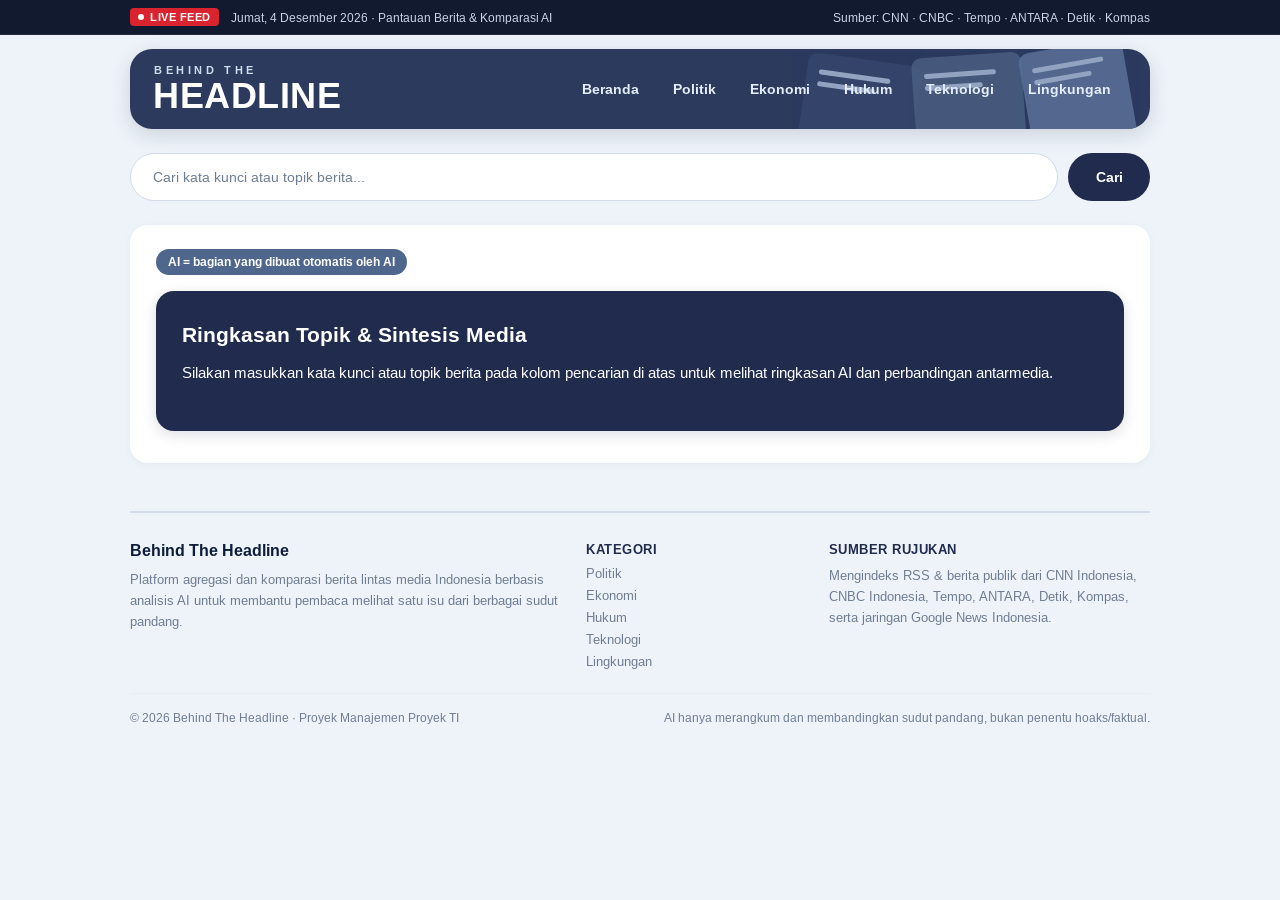
<file: prototype/hasil.html>
<!DOCTYPE html>
<html lang="id">
<head>
<meta charset="utf-8">
<meta name="viewport" content="width=device-width, initial-scale=1">
<title>Hasil Pencarian — Behind The Headline</title>
<link rel="preconnect" href="https://fonts.googleapis.com">
<link href="https://fonts.googleapis.com/css2?family=Arimo:wght@400;700&display=swap" rel="stylesheet">
<link rel="stylesheet" href="style.css">
</head>
<body>
<div class="topbar">
  <div class="wrap narrow topbar-inner">
    <div class="topbar-left">
      <span class="live-pill"><span class="live-dot"></span> LIVE FEED</span>
      <span id="liveDateBadge">Portal Komparasi Berita Nasional</span>
    </div>
    <div class="topbar-right">
      <span>Sumber: CNN · CNBC · Tempo · ANTARA · Detik · Kompas</span>
    </div>
  </div>
</div>
<div class="wrap narrow">
  <nav class="nav" aria-label="Utama">
    <div class="nav-sheets" aria-hidden="true">
      <div class="sheet s1"><i></i><i></i></div>
      <div class="sheet s2"><i></i><i></i></div>
      <div class="sheet s3"><i></i><i></i></div>
    </div>
    <div class="nav-head">
      <a class="logo" href="index.html">
        <span class="logo-kicker">BEHIND THE</span>
        <span class="logo-main">HEADLINE</span>
      </a>
      <button class="nav-toggle" id="navToggle" type="button" aria-label="Buka menu kategori" aria-expanded="false" aria-controls="navList">
        <span></span><span></span><span></span>
      </button>
    </div>
    <ul id="navList">
      <li><a href="index.html">Beranda</a></li>
      <li><a href="hasil.html?q=Politik">Politik</a></li>
      <li><a href="hasil.html?q=Ekonomi">Ekonomi</a></li>
      <li><a href="hasil.html?q=Hukum">Hukum</a></li>
      <li><a href="hasil.html?q=Teknologi">Teknologi</a></li>
      <li><a href="hasil.html?q=Lingkungan">Lingkungan</a></li>
    </ul>
  </nav>

  <form class="search" id="searchForm" action="hasil.html" role="search" novalidate>
    <input id="q" name="q" type="search" placeholder="Cari kata kunci atau topik berita..." aria-label="Cari berita">
    <button type="submit">Cari</button>
  </form>
  <p class="search-error" id="searchError" role="alert" hidden></p>

  <section class="panel light" data-ai id="comparePanel">
    <span class="badge">AI = bagian yang dibuat otomatis oleh AI</span>
    <section class="panel dark" data-ai id="aiPanel">
      <h2>Ringkasan Topik &amp; Sintesis Media</h2>
      <div id="aiSummary" style="margin-top:13px">
        <span class="skeleton on-dark sk-line sk-w-100"></span>
        <span class="skeleton on-dark sk-line sk-w-90"></span>
        <span class="skeleton on-dark sk-line sk-w-65"></span>
      </div>
    </section>

    <div id="compareSection">
      <div class="ai-spacer"></div>
      <h2>Perbandingan antar media</h2>
      <div class="scroll">
        <table id="compareTable">
          <thead id="compareHead">
            <tr><th>Aspek</th><th>CNN</th><th>CNBC</th><th>Tempo</th></tr>
          </thead>
          <tbody id="compareBody">
            <tr>
              <td>Data angka</td>
              <td><span class="skeleton sk-line sk-w-80"></span></td>
              <td><span class="skeleton sk-line sk-w-80"></span></td>
              <td><span class="skeleton sk-line sk-w-80"></span></td>
            </tr>
            <tr>
              <td>Narasumber</td>
              <td><span class="skeleton sk-line sk-w-90"></span></td>
              <td><span class="skeleton sk-line sk-w-65"></span></td>
              <td><span class="skeleton sk-line sk-w-80"></span></td>
            </tr>
            <tr>
              <td>Fokus berita</td>
              <td><span class="skeleton sk-line sk-w-100"></span></td>
              <td><span class="skeleton sk-line sk-w-90"></span></td>
              <td><span class="skeleton sk-line sk-w-100"></span></td>
            </tr>
          </tbody>
        </table>
      </div>

      <div class="insight-grid" id="insightGrid" hidden>
        <div class="insight-box consensus">
          <h3>Titik Temu Media (Konsensus)</h3>
          <ul id="consensusList"></ul>
        </div>
        <div class="insight-box divergence">
          <h3>Perbedaan Sudut Pandang</h3>
          <ul id="divergenceList"></ul>
        </div>
      </div>
    </div>
  </section>

  <section class="berita" id="beritaSection">
    <div class="berita-head">
      <h2>Berita asli yang dirujuk</h2>
      <span class="berita-count" id="beritaCount"></span>
    </div>
    <div id="beritaList">
      <article class="item">
        <span class="skeleton sk-line sm sk-w-45"></span>
        <span class="skeleton sk-line lg sk-w-90" style="margin-top:10px"></span>
        <span class="skeleton sk-line sm sk-w-45" style="margin-top:10px"></span>
      </article>
      <article class="item">
        <span class="skeleton sk-line sm sk-w-45"></span>
        <span class="skeleton sk-line lg sk-w-80" style="margin-top:10px"></span>
        <span class="skeleton sk-line sm sk-w-45" style="margin-top:10px"></span>
      </article>
      <article class="item">
        <span class="skeleton sk-line sm sk-w-45"></span>
        <span class="skeleton sk-line lg sk-w-100" style="margin-top:10px"></span>
        <span class="skeleton sk-line sm sk-w-45" style="margin-top:10px"></span>
      </article>
    </div>
  </section>
  <p class="note" id="aiNote" data-ai>AI hanya membandingkan dan merangkum, bukan menyatakan hoaks atau faktual.</p>

  <footer class="site-footer">
    <div class="footer-grid">
      <div class="footer-brand">
        <strong>Behind The Headline</strong>
        <p>Platform agregasi dan komparasi berita lintas media Indonesia berbasis analisis AI untuk membantu pembaca melihat satu isu dari berbagai sudut pandang.</p>
      </div>
      <div class="footer-links">
        <h4>Kategori</h4>
        <ul>
          <li><a href="hasil.html?q=Politik">Politik</a></li>
          <li><a href="hasil.html?q=Ekonomi">Ekonomi</a></li>
          <li><a href="hasil.html?q=Hukum">Hukum</a></li>
          <li><a href="hasil.html?q=Teknologi">Teknologi</a></li>
          <li><a href="hasil.html?q=Lingkungan">Lingkungan</a></li>
        </ul>
      </div>
      <div class="footer-meta">
        <h4>Sumber Rujukan</h4>
        <p>Mengindeks RSS &amp; berita publik dari CNN Indonesia, CNBC Indonesia, Tempo, ANTARA, Detik, Kompas, serta jaringan Google News Indonesia.</p>
      </div>
    </div>
    <div class="footer-bottom">
      <span>&copy; 2026 Behind The Headline &middot; Proyek Manajemen Proyek TI</span>
      <span>AI hanya merangkum dan membandingkan sudut pandang, bukan penentu hoaks/faktual.</span>
    </div>
  </footer>
</div>
<script src="script.js"></script>
</body>
</html>
</file>
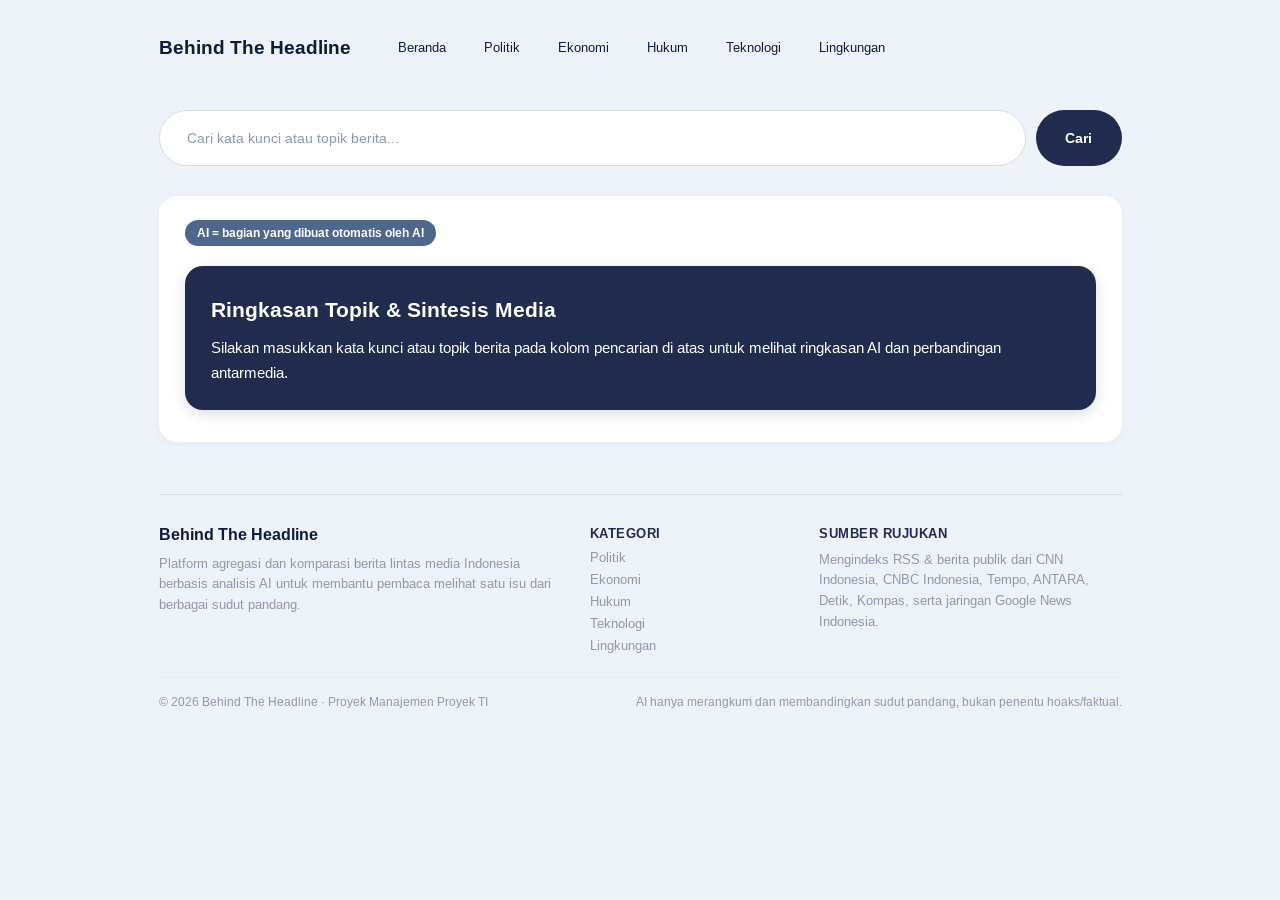
<file: prototype_backup/hasil.html>
<!DOCTYPE html>
<html lang="id">
<head>
<meta charset="utf-8">
<meta name="viewport" content="width=device-width, initial-scale=1">
<title>Hasil Pencarian — Behind The Headline</title>
<link rel="preconnect" href="https://fonts.googleapis.com">
<link href="https://fonts.googleapis.com/css2?family=Arimo:wght@400;700&display=swap" rel="stylesheet">
<link rel="stylesheet" href="style.css">
</head>
<body>
<div class="wrap narrow">
  <nav class="nav" aria-label="Utama">
    <div class="nav-head">
      <a class="logo" href="index.html">Behind The Headline</a>
      <button class="nav-toggle" id="navToggle" type="button" aria-label="Buka menu kategori" aria-expanded="false" aria-controls="navList">
        <span></span><span></span><span></span>
      </button>
    </div>
    <ul id="navList">
      <li><a href="index.html">Beranda</a></li>
      <li><a href="hasil.html?q=Politik">Politik</a></li>
      <li><a href="hasil.html?q=Ekonomi">Ekonomi</a></li>
      <li><a href="hasil.html?q=Hukum">Hukum</a></li>
      <li><a href="hasil.html?q=Teknologi">Teknologi</a></li>
      <li><a href="hasil.html?q=Lingkungan">Lingkungan</a></li>
    </ul>
  </nav>

  <form class="search" id="searchForm" action="hasil.html" role="search" novalidate>
    <input id="q" name="q" type="search" placeholder="Cari kata kunci atau topik berita..." aria-label="Cari berita">
    <button type="submit">Cari</button>
  </form>
  <p class="search-error" id="searchError" role="alert" hidden></p>

  <section class="panel light" data-ai id="comparePanel">
    <span class="badge">AI = bagian yang dibuat otomatis oleh AI</span>
    <section class="panel dark" data-ai id="aiPanel">
      <h2>Ringkasan Topik &amp; Sintesis Media</h2>
      <div id="aiSummary" style="margin-top:13px">
        <span class="skeleton on-dark sk-line sk-w-100"></span>
        <span class="skeleton on-dark sk-line sk-w-90"></span>
        <span class="skeleton on-dark sk-line sk-w-65"></span>
      </div>
    </section>

    <div id="compareSection">
      <div class="ai-spacer"></div>
      <h2>Perbandingan antar media</h2>
      <div class="scroll">
        <table id="compareTable">
          <thead id="compareHead">
            <tr><th>Aspek</th><th>CNN</th><th>CNBC</th><th>Tempo</th></tr>
          </thead>
          <tbody id="compareBody">
            <tr>
              <td>Data angka</td>
              <td><span class="skeleton sk-line sk-w-80"></span></td>
              <td><span class="skeleton sk-line sk-w-80"></span></td>
              <td><span class="skeleton sk-line sk-w-80"></span></td>
            </tr>
            <tr>
              <td>Narasumber</td>
              <td><span class="skeleton sk-line sk-w-90"></span></td>
              <td><span class="skeleton sk-line sk-w-65"></span></td>
              <td><span class="skeleton sk-line sk-w-80"></span></td>
            </tr>
            <tr>
              <td>Fokus berita</td>
              <td><span class="skeleton sk-line sk-w-100"></span></td>
              <td><span class="skeleton sk-line sk-w-90"></span></td>
              <td><span class="skeleton sk-line sk-w-100"></span></td>
            </tr>
          </tbody>
        </table>
      </div>

      <div class="insight-grid" id="insightGrid" hidden>
        <div class="insight-box consensus">
          <h3>Titik Temu Media (Konsensus)</h3>
          <ul id="consensusList"></ul>
        </div>
        <div class="insight-box divergence">
          <h3>Perbedaan Sudut Pandang</h3>
          <ul id="divergenceList"></ul>
        </div>
      </div>
    </div>
  </section>

  <section class="berita" id="beritaSection">
    <div class="berita-head">
      <h2>Berita asli yang dirujuk</h2>
      <span class="berita-count" id="beritaCount"></span>
    </div>
    <div id="beritaList">
      <article class="item">
        <span class="skeleton sk-line sm sk-w-45"></span>
        <span class="skeleton sk-line lg sk-w-90" style="margin-top:10px"></span>
        <span class="skeleton sk-line sm sk-w-45" style="margin-top:10px"></span>
      </article>
      <article class="item">
        <span class="skeleton sk-line sm sk-w-45"></span>
        <span class="skeleton sk-line lg sk-w-80" style="margin-top:10px"></span>
        <span class="skeleton sk-line sm sk-w-45" style="margin-top:10px"></span>
      </article>
      <article class="item">
        <span class="skeleton sk-line sm sk-w-45"></span>
        <span class="skeleton sk-line lg sk-w-100" style="margin-top:10px"></span>
        <span class="skeleton sk-line sm sk-w-45" style="margin-top:10px"></span>
      </article>
    </div>
  </section>
  <p class="note" id="aiNote" data-ai>AI hanya membandingkan dan merangkum, bukan menyatakan hoaks atau faktual.</p>

  <footer class="site-footer">
    <div class="footer-grid">
      <div class="footer-brand">
        <strong>Behind The Headline</strong>
        <p>Platform agregasi dan komparasi berita lintas media Indonesia berbasis analisis AI untuk membantu pembaca melihat satu isu dari berbagai sudut pandang.</p>
      </div>
      <div class="footer-links">
        <h4>Kategori</h4>
        <ul>
          <li><a href="hasil.html?q=Politik">Politik</a></li>
          <li><a href="hasil.html?q=Ekonomi">Ekonomi</a></li>
          <li><a href="hasil.html?q=Hukum">Hukum</a></li>
          <li><a href="hasil.html?q=Teknologi">Teknologi</a></li>
          <li><a href="hasil.html?q=Lingkungan">Lingkungan</a></li>
        </ul>
      </div>
      <div class="footer-meta">
        <h4>Sumber Rujukan</h4>
        <p>Mengindeks RSS &amp; berita publik dari CNN Indonesia, CNBC Indonesia, Tempo, ANTARA, Detik, Kompas, serta jaringan Google News Indonesia.</p>
      </div>
    </div>
    <div class="footer-bottom">
      <span>&copy; 2026 Behind The Headline &middot; Proyek Manajemen Proyek TI</span>
      <span>AI hanya merangkum dan membandingkan sudut pandang, bukan penentu hoaks/faktual.</span>
    </div>
  </footer>
</div>
<script src="script.js"></script>
</body>
</html>
</file>
<file: prototype/style.css>
/* Behind The Headline — Portal Berita & Komparasi Media AI */
:root{
  --bg:#eef3f9; --navy:#202b4d; --hero:#2b3a5d; --ink:#1e2d47; --muted:#6e7d92;
  --line:#d3dce9; --row:#e8edf4; --chip:#eaf0f7; --panel:#e4eaf4; --ai:#50678d;
  --danger:#c0392b; --live:#d9232e; --up:#137333; --up-bg:#e6f4ea;
  --warn:#b06000; --warn-bg:#fef7e0;
}
*{box-sizing:border-box;margin:0}
html,body{overflow-x:hidden}
body{font-family:"Arimo",Arial,Helvetica,sans-serif;background:var(--bg);color:var(--ink);padding:0 0 56px;-webkit-font-smoothing:antialiased}
a{color:inherit;text-decoration:none}
[hidden]{display:none !important}
.wrap{max-width:1240px;margin:0 auto;width:100%;padding:0 20px}
.wrap.narrow{max-width:1060px}
:focus-visible{outline:3px solid var(--ai);outline-offset:2px}

/* Topbar Berita Live */
.topbar{
  background:#121a30;
  color:#cbd5e8;
  font-size:12px;
  border-bottom:1px solid rgba(255,255,255,0.08);
}
.topbar-inner{
  display:flex;
  align-items:center;
  justify-content:space-between;
  min-height:34px;
  gap:12px;
  flex-wrap:wrap;
}
.topbar-left,.topbar-right{display:flex;align-items:center;gap:12px}
.live-pill{
  display:inline-flex;
  align-items:center;
  gap:6px;
  background:var(--live);
  color:#fff;
  font-weight:700;
  font-size:10.5px;
  padding:2px 8px;
  border-radius:4px;
  letter-spacing:0.5px;
}
.live-dot{
  width:6px;
  height:6px;
  border-radius:50%;
  background:#fff;
  animation:pulse 1.2s infinite;
}

/* Navigasi Berlatar Hero Biru Kompak + Ilustrasi Tumpukan Kertas */
.nav{
  display:flex;
  align-items:center;
  justify-content:space-between;
  margin-top:14px;
  padding:14px 24px;
  gap:20px;
  flex-wrap:wrap;
  position:relative;
  overflow:hidden;
  border-radius:22px;
  background:var(--hero);
  color:#fff;
  box-shadow:0 6px 20px rgba(32,43,77,0.16);
}
.nav-sheets{
  position:absolute;
  inset:0;
  pointer-events:none;
  z-index:0;
  overflow:hidden;
}
.nav-sheets .sheet{
  position:absolute;
  border-radius:10px;
  opacity:0.85;
}
.nav-sheets .sheet i{
  position:absolute;
  left:12px;
  height:5px;
  border-radius:3px;
  background:#a5b7d4;
}
.nav-sheets .sheet i:nth-child(1){top:16px;width:72px}
.nav-sheets .sheet i:nth-child(2){top:28px;width:58px}
.nav-sheets .s1{right:235px;top:10px;width:115px;height:130px;background:#35466b;transform:rotate(8deg)}
.nav-sheets .s2{right:125px;top:6px;width:110px;height:126px;background:#4b5e82;transform:rotate(-4deg)}
.nav-sheets .s3{right:18px;top:-4px;width:105px;height:122px;background:#5b7098;transform:rotate(-10deg)}

.nav-head,.nav ul,.nav .search{position:relative;z-index:1}
.nav-head{display:flex;align-items:center;justify-content:space-between}
.nav .logo{
  color:#fff;
  display:inline-flex;
  flex-direction:column;
  justify-content:center;
  line-height:1;
  white-space:nowrap;
  padding:2px 0;
}
.logo-kicker{
  font-size:10.5px;
  font-weight:700;
  letter-spacing:3.6px;
  color:#d0ddf0;
  text-transform:uppercase;
}
.logo-main{
  font-size:clamp(26px,3.1vw,36px);
  font-weight:700;
  letter-spacing:0.5px;
  line-height:0.96;
  color:#fff;
  margin-top:3px;
  margin-left:-1px;
}
.nav ul{display:flex;gap:4px;list-style:none;padding:0;flex-wrap:wrap}
.nav li a{
  display:block;
  padding:9px 15px;
  border-radius:20px;
  font-size:13.5px;
  font-weight:700;
  color:#e5edf9;
  transition:background 0.2s, color 0.2s;
}
.nav li a:hover{background:rgba(255,255,255,0.14);color:#fff}
.nav li a.on{
  background:#fff;
  color:var(--navy);
  box-shadow:0 2px 8px rgba(11,29,58,0.18);
}

.nav-toggle{
  display:none;
  width:42px;
  height:42px;
  border:1px solid rgba(255,255,255,0.28);
  border-radius:12px;
  background:rgba(255,255,255,0.12);
  cursor:pointer;
  padding:9px;
  flex-direction:column;
  justify-content:center;
  align-items:center;
  gap:5px;
  transition:background 0.2s, border-color 0.2s;
}
.nav-toggle:hover{background:rgba(255,255,255,0.22);border-color:#fff}
.nav-toggle span{
  display:block;
  width:20px;
  height:2px;
  border-radius:2px;
  background:#fff;
  transition:transform 0.25s ease, opacity 0.2s ease;
}
.nav.is-open .nav-toggle span:nth-child(1){transform:translateY(7px) rotate(45deg)}
.nav.is-open .nav-toggle span:nth-child(2){opacity:0}
.nav.is-open .nav-toggle span:nth-child(3){transform:translateY(-7px) rotate(-45deg)}

/* Pencarian */
.search{display:flex;gap:10px;margin-top:24px}
.search.search-compact{margin-top:0;flex:1;max-width:320px;min-width:220px}
.search input{flex:1;min-width:0;height:48px;border:1px solid var(--line);border-radius:40px;background:#fff;padding:0 22px;font:13.5px "Arimo",Arial,sans-serif;color:var(--ink);transition:border-color 0.2s, box-shadow 0.2s}
.search.search-compact input{height:38px;padding:0 16px;font-size:13px;border-color:rgba(255,255,255,0.85)}
.search input:focus{border-color:var(--navy);outline:none;box-shadow:0 0 0 3px rgba(32,43,77,0.12)}
.search input::placeholder{color:var(--muted)}
.search input.is-invalid{border-color:var(--danger);box-shadow:0 0 0 3px rgba(192,57,43,0.14);animation:shake 0.3s ease}
.search button,.btn{height:48px;min-width:82px;border:0;border-radius:40px;background:var(--navy);color:#fff;font:700 13.5px "Arimo",Arial,sans-serif;cursor:pointer;display:inline-grid;place-items:center;padding:0 20px;transition:background 0.2s, transform 0.1s}
.search.search-compact button{height:38px;min-width:68px;padding:0 16px;font-size:13px;background:#121a30;border:1px solid rgba(255,255,255,0.22)}
.search button:hover,.btn:hover{background:#161e38}
.search.search-compact button:hover{background:#0b1122}
.search button:active,.btn:active{transform:scale(0.98)}
.search-error{margin-top:8px;padding-left:12px;font-size:12.5px;color:var(--danger);font-weight:700}
@keyframes shake{
  0%,100%{transform:translateX(0)}
  25%{transform:translateX(-5px)}
  75%{transform:translateX(5px)}
}

/* Sub-Navigasi & Strip Topik Populer ala CNBC */
.trending-bar{
  display:flex;
  align-items:center;
  gap:8px;
  margin-top:12px;
  padding:10px 14px;
  background:#fff;
  border:1px solid var(--line);
  border-radius:14px;
  flex-wrap:wrap;
  box-shadow:0 2px 6px rgba(11,29,58,0.03);
}
.subnav-badge{
  display:inline-block;
  padding:5px 11px;
  border-radius:8px;
  font-size:11.5px;
  font-weight:700;
  color:#fff;
}
.subnav-badge.dark{background:#3b2a1a}
.subnav-badge.accent{background:#0b3b75}
.trending-label{
  font-size:12px;
  font-weight:700;
  color:var(--muted);
  margin-left:4px;
}
.trending-chips{
  display:flex;
  gap:6px;
  flex-wrap:wrap;
}
.trend-chip{
  display:inline-block;
  padding:5px 12px;
  border-radius:20px;
  background:var(--bg);
  border:1px solid var(--line);
  font-size:12px;
  font-weight:700;
  color:var(--ink);
  transition:background 0.2s, border-color 0.2s, color 0.2s;
}
.trend-chip:hover{
  background:var(--navy);
  border-color:var(--navy);
  color:#fff;
}

/* Strip Data Pantauan Isu & Radar Media (Adaptasi Market Data CNBC) */
.pulse-section{
  margin-top:16px;
  background:#fff;
  border:1px solid var(--line);
  border-radius:16px;
  padding:16px 18px;
  box-shadow:0 2px 8px rgba(11,29,58,0.03);
}
.pulse-header{
  display:flex;
  align-items:center;
  justify-content:space-between;
  gap:12px;
  flex-wrap:wrap;
  padding-bottom:10px;
  border-bottom:1px solid var(--row);
}
.pulse-title{
  display:flex;
  align-items:center;
  gap:8px;
}
.pulse-title h2{
  font-size:14px;
  letter-spacing:0.6px;
  color:#0b1d3a;
}
.pulse-arrow{
  display:inline-grid;
  place-items:center;
  width:20px;
  height:20px;
  border-radius:50%;
  background:#0b57d0;
  color:#fff;
  font-size:11px;
  font-weight:700;
}
.pulse-tabs{
  display:flex;
  gap:10px;
  font-size:11.5px;
  font-weight:700;
  color:var(--muted);
  flex-wrap:wrap;
}
.pulse-tab{
  border:0;
  background:transparent;
  font:700 11.5px "Arimo",Arial,sans-serif;
  color:var(--muted);
  cursor:pointer;
  padding:2px 4px 6px;
  border-bottom:2px solid transparent;
  transition:color 0.2s, border-color 0.2s;
}
.pulse-tab:hover{color:var(--navy)}
.pulse-tab.on,.pulse-tabs span.on{
  color:#0b57d0;
  border-bottom:2px solid #0b57d0;
}
.pulse-grid{
  display:grid;
  grid-template-columns:repeat(6,1fr);
  gap:12px;
  margin-top:12px;
}
.pulse-card{
  display:flex;
  flex-direction:column;
  gap:4px;
  padding:8px 12px;
  border-right:1px solid var(--row);
  border-radius:8px;
  transition:background 0.2s;
}
.pulse-card:last-child{border-right:0}
.pulse-card:hover{background:var(--bg)}
.pulse-name{font-size:11.5px;color:var(--muted);font-weight:700;white-space:nowrap;overflow:hidden;text-overflow:ellipsis}
.pulse-val{font-size:14px;color:#0b1d3a}
.pulse-tag{
  display:inline-block;
  font-size:10.5px;
  font-weight:700;
  padding:3px 7px;
  border-radius:6px;
  align-self:flex-start;
  margin-top:2px;
}
.pulse-tag.up{background:var(--up-bg);color:var(--up)}
.pulse-tag.warn{background:var(--warn-bg);color:var(--warn)}

/* Meja Redaksi 3 Kolom Above-the-Fold (Ala CNN) */
.newsroom-desk{
  margin-top:18px;
  display:grid;
  grid-template-columns:1fr 1.85fr 1.05fr;
  gap:20px;
  align-items:start;
}
.desk-col{
  background:#fff;
  border:1px solid var(--line);
  border-radius:18px;
  padding:18px;
  box-shadow:0 3px 10px rgba(11,29,58,0.03);
}
.desk-section-label{
  font-size:12px;
  font-weight:700;
  text-transform:uppercase;
  letter-spacing:0.7px;
  color:var(--navy);
  padding-bottom:8px;
  margin-bottom:12px;
  border-bottom:2px solid var(--navy);
}
.desk-section-label.live{
  color:var(--live);
  border-bottom-color:var(--live);
}

/* Kolom Kiri: Kilas Berita Terkini */
.desk-lead-left{
  padding-bottom:14px;
  border-bottom:1px solid var(--row);
}
.desk-lead-left h3{
  font-size:18px;
  line-height:1.3;
  color:#0b1d3a;
  margin-bottom:8px;
}
.desk-lead-left h3 a:hover{text-decoration:underline;color:var(--live)}
.desk-lead-left p{
  font-size:13px;
  line-height:1.55;
  color:#41516e;
}
.desk-live-badge{
  display:inline-block;
  font-size:10.5px;
  font-weight:700;
  color:var(--live);
  text-transform:uppercase;
  margin-top:12px;
  margin-bottom:6px;
}
.desk-list-left{
  list-style:none;
  padding:0;
  display:grid;
  gap:11px;
}
.desk-list-left li{
  padding-bottom:11px;
  border-bottom:1px solid var(--row);
  font-size:13.5px;
  line-height:1.38;
  font-weight:700;
}
.desk-list-left li:last-child{border-bottom:0;padding-bottom:0}
.desk-list-left li a:hover{color:var(--ai);text-decoration:underline}
.desk-list-left small{
  display:block;
  font-size:11px;
  font-weight:400;
  color:var(--muted);
  margin-top:4px;
}

/* Kolom Tengah: Headline Utama */
.desk-center{padding:0;overflow:hidden}
.main-headline-card .ph{
  height:320px;
  position:relative;
  background:#2b3b60;
  display:grid;
  place-items:center;
  overflow:hidden;
}
.main-headline-card .ph img{
  width:100%;
  height:100%;
  object-fit:cover;
  opacity:0;
  transition:opacity 0.35s ease;
  position:relative;
  z-index:2;
}
.main-headline-card .ph img.loaded{opacity:1}
.main-headline-body{
  padding:20px 22px 22px;
}
.main-headline-body h2{
  font-size:25px;
  line-height:1.25;
  color:#0b1d3a;
  margin:10px 0;
}
.main-headline-body h2 a:hover{text-decoration:underline}
.main-headline-body p{
  font-size:14.5px;
  line-height:1.6;
  color:#3c4c68;
  margin-bottom:14px;
}
.main-subbullets{
  margin-top:14px;
  padding-top:12px;
  border-top:1px solid var(--row);
  list-style:none;
  padding-left:0;
  display:grid;
  gap:8px;
}
.main-subbullets li{
  font-size:13px;
  font-weight:700;
  color:var(--ink);
  display:flex;
  align-items:baseline;
  gap:8px;
}
.main-subbullets li::before{
  content:"▪";
  color:var(--live);
}
.main-subbullets li a:hover{text-decoration:underline}

/* Kolom Kanan: AI Spotlight & Developing */
.ai-spotlight-box{
  background:linear-gradient(135deg,#1b2646 0%,#2d4270 100%);
  color:#fff;
  border-radius:14px;
  padding:18px;
  margin-bottom:16px;
}
.ai-tag-pill{
  display:inline-block;
  background:rgba(255,255,255,0.16);
  color:#fff;
  font-size:10px;
  font-weight:700;
  padding:3px 9px;
  border-radius:20px;
  letter-spacing:0.8px;
}
.ai-spotlight-box h3{
  font-size:17px;
  line-height:1.3;
  margin:10px 0 8px;
}
.ai-spotlight-box p{
  font-size:12.5px;
  line-height:1.5;
  color:#d6e0f2;
  margin-bottom:12px;
}
.ai-spotlight-btn{
  display:inline-block;
  background:#fff;
  color:var(--navy);
  font-size:12px;
  font-weight:700;
  padding:8px 14px;
  border-radius:20px;
  transition:transform 0.15s;
}
.ai-spotlight-btn:hover{transform:translateY(-1px)}
.developing-list{
  list-style:none;
  padding:0;
  display:grid;
  gap:12px;
}
.developing-item{
  display:grid;
  grid-template-columns:68px 1fr;
  gap:10px;
  align-items:center;
  padding-bottom:11px;
  border-bottom:1px solid var(--row);
}
.developing-item:last-child{border-bottom:0;padding-bottom:0}
.developing-item .ph{
  height:52px;
  border-radius:8px;
  overflow:hidden;
  position:relative;
  background:#2b3b60;
  display:grid;
  place-items:center;
}
.developing-item .ph img{
  width:100%;
  height:100%;
  object-fit:cover;
  opacity:0;
  transition:opacity 0.3s ease;
  position:relative;
  z-index:2;
}
.developing-item .ph img.loaded{opacity:1}
.developing-item h4{
  font-size:13px;
  line-height:1.32;
  color:#0b1d3a;
}
.developing-item h4 a:hover{text-decoration:underline}
.developing-item small{
  display:block;
  font-size:10.5px;
  color:var(--muted);
  margin-top:3px;
}

/* Berita terbaru & Filter Kategori */
.latest{margin-top:24px;background:var(--panel);border-radius:22px;padding:24px 22px 28px}
.latest-head{display:flex;align-items:center;justify-content:space-between;gap:16px;flex-wrap:wrap}
.latest h2{font-size:21px}
.latest-head p{font-size:12.5px;color:var(--muted);margin-top:3px}
.latest-controls{display:flex;align-items:center;gap:10px;flex-wrap:wrap}
.cat-filter-pills{display:flex;gap:6px;flex-wrap:wrap}
.cat-pill{
  border:1px solid var(--line);
  background:#fff;
  color:var(--ink);
  font:700 12px "Arimo",Arial,sans-serif;
  padding:7px 13px;
  border-radius:20px;
  cursor:pointer;
  transition:background 0.2s, color 0.2s, border-color 0.2s;
}
.cat-pill:hover{background:var(--chip)}
.cat-pill.on{background:var(--navy);border-color:var(--navy);color:#fff}
.btn-refresh{
  border:1px solid var(--line);
  background:#fff;
  color:var(--navy);
  font:700 12px "Arimo",Arial,sans-serif;
  padding:7px 14px;
  border-radius:20px;
  cursor:pointer;
  transition:background 0.2s, border-color 0.2s;
}
.btn-refresh:hover{background:var(--chip);border-color:var(--ai)}

.grid{display:grid;grid-template-columns:repeat(4,1fr);gap:18px;margin-top:18px}
.card{background:#fff;border-radius:16px;overflow:hidden;display:flex;flex-direction:column;box-shadow:0 2px 8px rgba(0,0,0,0.03);transition:transform 0.2s,box-shadow 0.2s;border:1px solid rgba(211,220,233,0.6)}
.card:hover{transform:translateY(-3px);box-shadow:0 6px 16px rgba(0,0,0,0.07)}
.card .ph{height:148px;display:grid;place-items:center;color:#fff;font-size:12.6px;font-weight:700;overflow:hidden;position:relative;background:#2b3b60}
.card .ph img{width:100%;height:100%;object-fit:cover;opacity:0;transition:opacity 0.3s ease;position:relative;z-index:2}
.card .ph img.loaded{opacity:1}
.card .info{padding:15px 15px 18px;display:flex;flex-direction:column;flex:1}
.chip{display:inline-block;background:var(--chip);border-radius:42px;padding:3px 9px;font-size:9.8px;font-weight:700;align-self:flex-start}
.chip.spotlight{background:var(--live);color:#fff}
.card h3{font-size:14.5px;line-height:1.35;margin-top:8px;color:#0b1d3a}
.card h3 a:hover,.berita h3 a:hover{text-decoration:underline}
.card-snippet{font-size:12.5px;line-height:1.48;color:#4f5f7a;margin-top:6px;flex:1}
.meta{font-size:11px;color:var(--muted);margin-top:10px;font-weight:700}

/* Rubrik Pilihan 3 Kolom di Bawah Grid */
.rubric-showcase{
  margin-top:24px;
  display:grid;
  grid-template-columns:repeat(3,1fr);
  gap:18px;
}
.rubric-col{
  background:#fff;
  border:1px solid var(--line);
  border-radius:16px;
  padding:18px;
}
.rubric-col-head{
  display:flex;
  align-items:center;
  justify-content:space-between;
  padding-bottom:10px;
  margin-bottom:12px;
  border-bottom:2px solid var(--navy);
}
.rubric-col-head h3{font-size:14px;text-transform:uppercase;letter-spacing:0.5px;color:var(--navy)}
.rubric-col-head a{font-size:12px;font-weight:700;color:var(--ai)}
.rubric-list{list-style:none;padding:0;display:grid;gap:10px}
.rubric-list li{padding-bottom:10px;border-bottom:1px solid var(--row);font-size:13.5px;font-weight:700;line-height:1.35}
.rubric-list li:last-child{border-bottom:0;padding-bottom:0}
.rubric-list li a:hover{text-decoration:underline;color:var(--ai)}
.rubric-list small{display:block;font-size:11px;font-weight:400;color:var(--muted);margin-top:3px}

/* Photo Loading Circle Overlay */
.photo-loader{
  position:absolute;
  inset:0;
  display:grid;
  place-items:center;
  background:#2b3b60;
  z-index:1;
}
.photo-fallback{
  position:relative;
  z-index:2;
  color:#dce5f4;
  font-size:13px;
  font-weight:700;
}

/* Hasil pencarian */
.legend{display:flex;align-items:center;gap:14px;margin-top:40px;font-size:13px;color:var(--muted)}
.badge{display:inline-block;line-height:1.35;padding:5px 12px;border-radius:14px;background:var(--ai);color:#fff;font-size:12px;font-weight:700;max-width:100%}
button.badge{border:0;cursor:pointer;font-family:inherit;transition:opacity 0.2s}
.panel{border-radius:18px;padding:24px 26px;margin-top:26px}
.panel.dark{background:var(--navy);color:#fff;min-height:140px;box-shadow:0 4px 14px rgba(32,43,77,0.15);margin-top:16px}
.panel.dark .badge{background:#fff;color:var(--navy)}
.panel h2{font-size:20px;margin-top:6px}.panel.light h2{font-size:21px;margin-top:8px}
.panel.dark p{font-size:15px;line-height:1.65;margin-top:13px}
.panel.light{background:#fff;margin-top:24px;padding-bottom:32px;box-shadow:0 2px 10px rgba(0,0,0,0.04)}
.ai-spacer{height:30px}
.scroll{overflow-x:auto;margin-top:14px;-webkit-overflow-scrolling:touch}
table{width:100%;border-collapse:collapse;font-size:13px;min-width:580px}
th{background:var(--navy);color:#fff;text-align:left;padding:10px 14px;height:42px}
th:first-child{border-top-left-radius:8px;width:24%}
th:last-child{border-top-right-radius:8px}
td{padding:14px;line-height:1.5;vertical-align:top;border-bottom:1px solid var(--row)}
td:first-child{font-weight:700;color:var(--navy)}
td+td{color:var(--ink)}
.hide-ai [data-ai]{display:none}

/* Kotak Konsensus & Perbedaan */
.insight-grid{
  display:grid;
  grid-template-columns:1fr 1fr;
  gap:16px;
  margin-top:22px;
}
.insight-box{
  border-radius:14px;
  padding:18px 20px;
  background:var(--bg);
  border:1px solid var(--line);
}
.insight-box h3{
  font-size:14px;
  color:var(--navy);
  margin-bottom:10px;
}
.insight-box ul{
  padding-left:18px;
  font-size:13px;
  line-height:1.55;
  color:var(--ink);
  display:grid;
  gap:6px;
}

/* Daftar Berita Asli */
.berita{margin-top:34px}
.berita-head{display:flex;align-items:baseline;justify-content:space-between;gap:12px;flex-wrap:wrap}
.berita-head h2{font-size:19px}
.berita-count{font-size:12.5px;color:var(--muted);font-weight:700}
.item{background:#fff;border-radius:18px;padding:22px 25px;margin-top:12px;box-shadow:0 2px 6px rgba(0,0,0,0.02)}
.item.item-rich{
  display:grid;
  grid-template-columns:150px 1fr;
  gap:20px;
  align-items:center;
  padding:18px 22px;
}
.item-rich .ph{
  height:105px;
  border-radius:12px;
  overflow:hidden;
  position:relative;
  background:#2b3b60;
  display:grid;
  place-items:center;
}
.item-rich .ph img{
  width:100%;
  height:100%;
  object-fit:cover;
  opacity:0;
  transition:opacity 0.3s ease;
  position:relative;
  z-index:2;
}
.item-rich .ph img.loaded{opacity:1}
.item-meta-top{display:flex;align-items:center;gap:8px;flex-wrap:wrap}
.item small{font-size:12px;font-weight:700;color:var(--muted);text-transform:uppercase;letter-spacing:0.5px}
.item-time{font-size:12px;color:var(--muted)}
.item h3{font-size:16px;margin:8px 0 6px;line-height:1.35}
.item-snippet{font-size:13.5px;color:#4a5a75;line-height:1.5;margin-bottom:8px}
.item-links{display:flex;align-items:center;gap:18px;flex-wrap:wrap}
.item a.src{font-size:13px;color:var(--ai);text-decoration:underline;display:inline-block;padding:2px 0;font-weight:700}
.item a.src.secondary{color:var(--muted);font-weight:400}
.note{text-align:center;font-size:12px;color:var(--muted);margin-top:24px}

/* Detail berita */
.back{display:inline-flex;align-items:center;min-height:40px;margin-top:20px;padding:10px 18px;border:1px solid var(--line);border-radius:40px;background:#fff;font-size:13px;font-weight:700;transition:background 0.2s}
.back:hover{background:var(--chip)}
.article{background:#fff;border-radius:18px;padding:32px;margin-top:20px;display:grid;gap:20px;box-shadow:0 2px 10px rgba(0,0,0,0.04)}
.article .row{display:flex;align-items:center;gap:12px;font-size:13px;color:var(--muted);flex-wrap:wrap}
.article .chip{font-size:11px;padding:4px 12px;color:var(--ink)}
.article h1{font-size:32px;line-height:1.25;color:#0b1d3a}
.article .by,.article figcaption{font-size:13px;color:var(--muted)}
.article figcaption{font-size:12px;margin-top:12px;font-style:italic}
.article figure{margin:0}
.article .photo{height:380px;border-radius:14px;background:#2b3b60;display:grid;place-items:center;color:#fff;font-size:14px;overflow:hidden;position:relative}
.article .photo img{width:100%;height:100%;object-fit:cover;opacity:0;transition:opacity 0.35s ease;position:relative;z-index:2}
.article .photo img.loaded{opacity:1}
.article p{font-size:16px;line-height:1.75;color:#2c3a52;margin-bottom:14px}
.article p:last-child{margin-bottom:0}
.article hr{border:0;height:1px;background:var(--row);width:100%;margin:6px 0}
.article-actions{display:flex;align-items:center;gap:12px;flex-wrap:wrap}
.btn.wide{width:auto;display:inline-grid;place-items:center;padding:0 26px;height:46px}
.btn-secondary{
  height:46px;
  padding:0 20px;
  border-radius:40px;
  border:1px solid var(--line);
  background:#fff;
  color:var(--navy);
  font:700 13.5px "Arimo",Arial,sans-serif;
  cursor:pointer;
  display:inline-grid;
  place-items:center;
  transition:background 0.2s, border-color 0.2s;
}
.btn-secondary:hover{background:var(--chip);border-color:var(--ai)}
.related{margin-top:28px}.related h2{font-size:19px}
.rel{display:grid;grid-template-columns:1fr 1fr;gap:16px;margin-top:16px}
.rel .item{margin:0}

/* Footer Portal Berita */
.site-footer{
  margin-top:48px;
  padding-top:28px;
  border-top:2px solid var(--line);
  color:var(--muted);
  font-size:13px;
}
.footer-grid{
  display:grid;
  grid-template-columns:1.6fr 0.8fr 1.2fr;
  gap:28px;
}
.footer-brand strong{
  font-size:16px;
  color:#0b1d3a;
  display:block;
  margin-bottom:8px;
}
.footer-brand p,.footer-meta p{
  line-height:1.6;
}
.footer-links h4,.footer-meta h4{
  font-size:13px;
  color:var(--navy);
  margin-bottom:8px;
  text-transform:uppercase;
  letter-spacing:0.5px;
}
.footer-links ul{
  list-style:none;
  padding:0;
  display:grid;
  gap:6px;
}
.footer-links a:hover{
  color:var(--navy);
  text-decoration:underline;
}
.footer-bottom{
  margin-top:24px;
  padding-top:16px;
  border-top:1px solid var(--row);
  display:flex;
  justify-content:space-between;
  gap:12px;
  flex-wrap:wrap;
  font-size:12px;
}

/* State indikator & Loading Standar Web */
.loading-pulse{animation:pulse 1.5s infinite ease-in-out;opacity:0.6}
@keyframes pulse{0%,100%{opacity:0.4}50%{opacity:1}}

/* Spinner Standar Web */
.spinner{
  width:28px;
  height:28px;
  border:3px solid rgba(255,255,255,0.28);
  border-top-color:#fff;
  border-radius:50%;
  animation:spin 0.8s linear infinite;
  display:inline-block;
  vertical-align:middle;
}
.spinner.sm{width:20px;height:20px;border-width:2.5px}
.spinner.dark{
  border-color:rgba(32,43,77,0.2);
  border-top-color:var(--navy);
}
@keyframes spin{
  to{transform:rotate(360deg)}
}

/* Skeleton Shimmer Standar Web */
.skeleton{
  background:linear-gradient(90deg,#dde6f2 25%,#eef3fa 50%,#dde6f2 75%);
  background-size:200% 100%;
  animation:shimmer 1.4s infinite ease-in-out;
  border-radius:6px;
  display:block;
}
.skeleton.on-dark{
  background:linear-gradient(90deg,rgba(255,255,255,0.14) 25%,rgba(255,255,255,0.28) 50%,rgba(255,255,255,0.14) 75%);
  background-size:200% 100%;
}
.sk-line{height:14px;margin-bottom:10px}
.sk-line:last-child{margin-bottom:0}
.sk-line.sm{height:11px}
.sk-line.lg{height:20px}
.sk-line.xl{height:28px;margin-bottom:12px}
.sk-chip{width:64px;height:18px;border-radius:42px;margin-bottom:10px}
.sk-trend-chip{
  display:inline-block;
  width:104px;
  height:27px;
  border-radius:20px;
  background:linear-gradient(90deg,#d8dee8 25%,#eaEEF5 50%,#d8dee8 75%);
  background-size:200% 100%;
}
.sk-trend-chip:nth-child(even){width:124px}
.sk-trend-chip:nth-child(3n){width:88px}
.sk-w-100{width:100%}
.sk-w-90{width:90%}
.sk-w-80{width:80%}
.sk-w-65{width:65%}
.sk-w-45{width:45%}
@keyframes shimmer{
  0%{background-position:200% 0}
  100%{background-position:-200% 0}
}

/* Breakpoints Responsif Optimal Mobile & Tablet */
@media(max-width:1050px){
  .newsroom-desk{grid-template-columns:1fr 1.3fr}
  .desk-right{grid-column:1 / -1;display:grid;grid-template-columns:1fr 1fr;gap:16px}
  .ai-spotlight-box{margin-bottom:0}
  .pulse-grid{grid-template-columns:repeat(3,1fr)}
  .grid{grid-template-columns:repeat(3,1fr)}
  .rubric-showcase{grid-template-columns:1fr}
}

@media(max-width:768px){
  .wrap{padding:0 14px}
  .topbar-right{display:none}
  .nav{
    margin-top:10px;
    padding:12px 16px;
    gap:10px;
    flex-direction:column;
    align-items:stretch;
    border-radius:18px;
  }
  .nav-head{width:100%}
  .logo-kicker{font-size:9.5px;letter-spacing:3px}
  .logo-main{font-size:24px}
  .nav-toggle{display:inline-flex}
  .nav ul{
    display:none;
    flex-direction:column;
    width:100%;
    gap:4px;
    background:rgba(18,26,48,0.92);
    border:1px solid rgba(255,255,255,0.16);
    border-radius:14px;
    padding:8px;
  }
  .nav.is-open ul{display:flex}
  .nav li a{
    padding:10px 14px;
    border-radius:10px;
    font-size:13.5px;
    color:#e5edf9;
  }
  .nav li a.on{
    background:#fff;
    color:var(--navy);
  }
  .search.search-compact{max-width:100%;width:100%}

  .pulse-grid{grid-template-columns:repeat(2,1fr)}
  .pulse-card{border-right:0;background:var(--bg)}
  .newsroom-desk{grid-template-columns:1fr}
  .desk-right{grid-template-columns:1fr}
  .main-headline-card .ph{height:220px}
  .main-headline-body h2{font-size:20px}

  .latest{margin-top:20px;padding:18px 14px 22px;border-radius:18px}
  .latest h2{font-size:19px}
  .grid{grid-template-columns:repeat(2,1fr);gap:12px;margin-top:14px}

  .panel{padding:18px 16px;margin-top:18px;border-radius:16px}
  .panel.light{margin-top:18px;padding-bottom:22px}
  .panel.dark{min-height:110px;margin-top:14px}
  .panel h2{font-size:18px}
  .panel.light h2{font-size:18px}
  .panel.dark p{font-size:14px}
  .ai-spacer{height:24px}
  .insight-grid{grid-template-columns:1fr;gap:12px}

  .berita{margin-top:26px}
  .item{padding:16px 18px;border-radius:15px}
  .item.item-rich{grid-template-columns:1fr;gap:12px;padding:16px}
  .item-rich .ph{height:150px}
  .item h3{font-size:15px}

  .back{margin-top:16px;font-size:12.5px}
  .article{padding:20px 16px;margin-top:16px;gap:16px}
  .article h1{font-size:23px}
  .article .photo{height:220px}
  .article p{font-size:15px;line-height:1.7}
  .article-actions{flex-direction:column;align-items:stretch}
  .btn.wide,.btn-secondary{width:100%;height:46px}
  .rel{grid-template-columns:1fr;gap:12px}
  .footer-grid{grid-template-columns:1fr;gap:20px}
}

@media(max-width:480px){
  .grid{grid-template-columns:1fr}
  .card .ph{height:165px}
  .pulse-grid{grid-template-columns:1fr 1fr}
}
</file>
<file: prototype_backup/style.css>
/* Behind The Headline — dibuat dari desain Figma "ManPro" */
:root{
  --bg:#eef3f9; --navy:#202b4d; --hero:#2b3a5d; --ink:#263654; --muted:#8d99ab;
  --line:#d3dce9; --row:#e8edf4; --chip:#eaf0f7; --panel:#e4eaf4; --ai:#50678d;
  --danger:#c0392b;
}
*{box-sizing:border-box;margin:0}
html,body{overflow-x:hidden}
body{font-family:"Arimo",Arial,Helvetica,sans-serif;background:var(--bg);color:var(--ink);padding:0 20px 56px;-webkit-font-smoothing:antialiased}
a{color:inherit;text-decoration:none}
[hidden]{display:none !important}
.wrap{max-width:1111px;margin:0 auto;width:100%}
.wrap.narrow{max-width:963px}
:focus-visible{outline:3px solid var(--ai);outline-offset:2px}

/* Navigasi & Burger Menu Mobile */
.nav{display:flex;align-items:center;min-height:54px;margin-top:20px;gap:29px;flex-wrap:wrap;position:relative}
.nav-head{display:flex;align-items:center;justify-content:space-between}
.nav .logo{font-size:19px;font-weight:700;color:#0b1d3a;min-width:189px;white-space:nowrap}
.nav ul{display:flex;gap:2px;list-style:none;padding:0;flex-wrap:wrap}
.nav li a{display:block;padding:12px 18px;border-radius:23px;font-size:13px;color:#0b1d3a;transition:background 0.2s}
.nav li a:hover{background:rgba(32,43,77,0.08)}
.nav li a.on{background:var(--navy);color:#fff;font-weight:700}

.nav-toggle{
  display:none;
  width:44px;
  height:44px;
  border:1px solid var(--line);
  border-radius:12px;
  background:#fff;
  cursor:pointer;
  padding:10px;
  flex-direction:column;
  justify-content:center;
  align-items:center;
  gap:5px;
  transition:background 0.2s, border-color 0.2s;
}
.nav-toggle:hover{background:var(--chip);border-color:var(--ai)}
.nav-toggle span{
  display:block;
  width:20px;
  height:2px;
  border-radius:2px;
  background:var(--navy);
  transition:transform 0.25s ease, opacity 0.2s ease;
}
.nav.is-open .nav-toggle span:nth-child(1){transform:translateY(7px) rotate(45deg)}
.nav.is-open .nav-toggle span:nth-child(2){opacity:0}
.nav.is-open .nav-toggle span:nth-child(3){transform:translateY(-7px) rotate(-45deg)}

/* Pencarian */
.search{display:flex;gap:10px;margin-top:36px}
.search input{flex:1;min-width:0;height:56px;border:1px solid var(--line);border-radius:40px;background:#fff;padding:0 27px;font:14px "Arimo",Arial,sans-serif;color:var(--ink);transition:border-color 0.2s, box-shadow 0.2s}
.search input::placeholder{color:var(--muted)}
.search input.is-invalid{border-color:var(--danger);box-shadow:0 0 0 3px rgba(192,57,43,0.14);animation:shake 0.3s ease}
.search button,.btn{height:56px;min-width:86px;border:0;border-radius:40px;background:var(--navy);color:#fff;font:700 14px "Arimo",Arial,sans-serif;cursor:pointer;display:inline-grid;place-items:center;padding:0 22px;transition:background 0.2s, transform 0.1s}
.search button:hover,.btn:hover{background:#161e38}
.search button:active,.btn:active{transform:scale(0.98)}
.search-error{margin-top:10px;padding-left:18px;font-size:13px;color:var(--danger);font-weight:700}
@keyframes shake{
  0%,100%{transform:translateX(0)}
  25%{transform:translateX(-5px)}
  75%{transform:translateX(5px)}
}

/* Strip Topik Populer */
.trending-bar{
  display:flex;
  align-items:center;
  gap:10px;
  margin-top:14px;
  padding:0 8px;
  flex-wrap:wrap;
}
.trending-label{
  font-size:12.5px;
  font-weight:700;
  color:var(--muted);
}
.trending-chips{
  display:flex;
  gap:8px;
  flex-wrap:wrap;
}
.trend-chip{
  display:inline-block;
  padding:6px 13px;
  border-radius:30px;
  background:#fff;
  border:1px solid var(--line);
  font-size:12px;
  font-weight:700;
  color:var(--ink);
  transition:background 0.2s, border-color 0.2s, color 0.2s;
}
.trend-chip:hover{
  background:var(--navy);
  border-color:var(--navy);
  color:#fff;
}

/* Hero beranda */
.hero{position:relative;overflow:hidden;height:380px;margin-top:26px;border-radius:28px;background:var(--hero);display:flex;flex-direction:column;justify-content:flex-end;padding:0 33px 35px;color:#fff}
.hero small{font-size:18px;font-weight:700;letter-spacing:5px;position:relative;z-index:1}
.hero h1{font-size:clamp(40px,13.9vw,154px);line-height:1.15;margin:-5px 0 0 -3px;position:relative;z-index:1}
.hero p{font-size:16px;position:relative;z-index:1;max-width:560px;line-height:1.45}
.sheet{position:absolute;border-radius:19px}
.sheet i{position:absolute;left:25px;height:9px;border-radius:5px;background:#a5b7d4}
.sheet i:nth-child(1){top:34px;width:170px}.sheet i:nth-child(2){top:61px;width:143px}
.s1{left:560px;top:52px;width:260px;height:306px;background:#35466b;transform:rotate(8deg)}
.s2{left:744px;top:43px;width:242px;height:293px;background:#4b5e82;transform:rotate(-4deg)}
.s3{left:905px;top:10px;width:231px;height:284px;background:#5b7098;transform:rotate(-10deg)}
@media(max-width:1000px){.sheet{display:none}}

/* Berita terbaru & Headline Utama */
.latest{margin-top:28px;background:var(--panel);border-radius:26px;padding:27px 25px 30px}
.latest-head{display:flex;align-items:flex-start;justify-content:space-between;gap:16px;flex-wrap:wrap}
.latest h2{font-size:23px}
.latest-head p{font-size:12.6px;color:var(--muted);margin-top:4px}
.btn-refresh{
  border:1px solid var(--line);
  background:#fff;
  color:var(--navy);
  font:700 12.5px "Arimo",Arial,sans-serif;
  padding:8px 15px;
  border-radius:30px;
  cursor:pointer;
  transition:background 0.2s, border-color 0.2s;
}
.btn-refresh:hover{background:var(--chip);border-color:var(--ai)}

.featured-card{
  margin-top:18px;
  background:#fff;
  border-radius:22px;
  overflow:hidden;
  display:grid;
  grid-template-columns:1.15fr 1fr;
  box-shadow:0 4px 14px rgba(32,43,77,0.06);
}
.featured-card .ph{
  min-height:260px;
  height:100%;
  display:grid;
  place-items:center;
  position:relative;
  background:#2b3b60;
  overflow:hidden;
}
.featured-card .ph img{
  width:100%;
  height:100%;
  object-fit:cover;
  opacity:0;
  transition:opacity 0.35s ease;
  position:relative;
  z-index:2;
}
.featured-card .ph img.loaded{opacity:1}
.featured-card .featured-info{
  padding:26px 28px;
  display:flex;
  flex-direction:column;
  justify-content:center;
  gap:12px;
}
.featured-badges{display:flex;align-items:center;gap:8px;flex-wrap:wrap}
.chip.spotlight{background:var(--navy);color:#fff}
.featured-card h3{font-size:22px;line-height:1.3;color:#0b1d3a}
.featured-card h3 a:hover{text-decoration:underline}
.featured-card p{font-size:14px;line-height:1.6;color:#41516e}
.featured-footer{display:flex;align-items:center;justify-content:space-between;gap:12px;margin-top:4px;flex-wrap:wrap}
.featured-link{font-size:13px;font-weight:700;color:var(--ai);text-decoration:underline}

.grid{display:grid;grid-template-columns:repeat(5,1fr);gap:19px;margin-top:19px}
.card{background:#fff;border-radius:19px;overflow:hidden;display:flex;flex-direction:column;box-shadow:0 2px 8px rgba(0,0,0,0.03);transition:transform 0.2s,box-shadow 0.2s}
.card:hover{transform:translateY(-3px);box-shadow:0 6px 16px rgba(0,0,0,0.07)}
.card .ph{height:120px;display:grid;place-items:center;color:#fff;font-size:12.6px;font-weight:700;overflow:hidden;position:relative;background:#2b3b60}
.card .ph img{width:100%;height:100%;object-fit:cover;opacity:0;transition:opacity 0.3s ease;position:relative;z-index:2}
.card .ph img.loaded{opacity:1}
.card .info{padding:16px 15px 20px;display:flex;flex-direction:column;flex:1}
.chip{display:inline-block;background:var(--chip);border-radius:42px;padding:3px 9px;font-size:9.4px;font-weight:700;align-self:flex-start}
.card h3{font-size:14px;line-height:1.3;margin-top:8px;flex:1}
.card h3 a:hover,.berita h3 a:hover{text-decoration:underline}
.meta{font-size:11px;color:var(--muted);margin-top:10px}

/* Photo Loading Circle Overlay */
.photo-loader{
  position:absolute;
  inset:0;
  display:grid;
  place-items:center;
  background:#2b3b60;
  z-index:1;
}
.photo-fallback{
  position:relative;
  z-index:2;
  color:#dce5f4;
  font-size:13px;
  font-weight:700;
}

/* Hasil pencarian */
.legend{display:flex;align-items:center;gap:14px;margin-top:40px;font-size:13px;color:var(--muted)}
.badge{display:inline-block;line-height:1.35;padding:5px 12px;border-radius:14px;background:var(--ai);color:#fff;font-size:12px;font-weight:700;max-width:100%}
button.badge{border:0;cursor:pointer;font-family:inherit;transition:opacity 0.2s}
.panel{border-radius:18px;padding:24px 26px;margin-top:35px}
.panel.dark{background:var(--navy);color:#fff;min-height:140px;box-shadow:0 4px 14px rgba(32,43,77,0.15);margin-top:20px}
.panel.dark .badge{background:#fff;color:var(--navy)}
.panel h2{font-size:20px;margin-top:6px}.panel.light h2{font-size:21px;margin-top:8px}
.panel.dark p{font-size:15px;line-height:1.65;margin-top:13px}
.panel.light{background:#fff;margin-top:30px;padding-bottom:32px;box-shadow:0 2px 10px rgba(0,0,0,0.04)}
.ai-spacer{height:36px}
.scroll{overflow-x:auto;margin-top:14px;-webkit-overflow-scrolling:touch}
table{width:100%;border-collapse:collapse;font-size:13px;min-width:580px}
th{background:var(--navy);color:#fff;text-align:left;padding:10px 14px;height:42px}
th:first-child{border-top-left-radius:8px;width:24%}
th:last-child{border-top-right-radius:8px}
td{padding:14px;line-height:1.5;vertical-align:top;border-bottom:1px solid var(--row)}
td:first-child{font-weight:700;color:var(--navy)}
td+td{color:var(--ink)}
.hide-ai [data-ai]{display:none}

/* Kotak Konsensus & Perbedaan */
.insight-grid{
  display:grid;
  grid-template-columns:1fr 1fr;
  gap:16px;
  margin-top:22px;
}
.insight-box{
  border-radius:14px;
  padding:18px 20px;
  background:var(--bg);
  border:1px solid var(--line);
}
.insight-box h3{
  font-size:14px;
  color:var(--navy);
  margin-bottom:10px;
}
.insight-box ul{
  padding-left:18px;
  font-size:13px;
  line-height:1.55;
  color:var(--ink);
  display:grid;
  gap:6px;
}

/* Daftar Berita Asli */
.berita{margin-top:43px}
.berita-head{display:flex;align-items:baseline;justify-content:space-between;gap:12px;flex-wrap:wrap}
.berita-head h2{font-size:19px}
.berita-count{font-size:12.5px;color:var(--muted);font-weight:700}
.item{background:#fff;border-radius:18px;padding:22px 25px;margin-top:12px;box-shadow:0 2px 6px rgba(0,0,0,0.02)}
.item.item-rich{
  display:grid;
  grid-template-columns:150px 1fr;
  gap:20px;
  align-items:center;
  padding:18px 22px;
}
.item-rich .ph{
  height:105px;
  border-radius:12px;
  overflow:hidden;
  position:relative;
  background:#2b3b60;
  display:grid;
  place-items:center;
}
.item-rich .ph img{
  width:100%;
  height:100%;
  object-fit:cover;
  opacity:0;
  transition:opacity 0.3s ease;
  position:relative;
  z-index:2;
}
.item-rich .ph img.loaded{opacity:1}
.item-meta-top{display:flex;align-items:center;gap:8px;flex-wrap:wrap}
.item small{font-size:12px;font-weight:700;color:var(--muted);text-transform:uppercase;letter-spacing:0.5px}
.item-time{font-size:12px;color:var(--muted)}
.item h3{font-size:16px;margin:8px 0 6px;line-height:1.35}
.item-snippet{font-size:13.5px;color:#4a5a75;line-height:1.5;margin-bottom:8px}
.item-links{display:flex;align-items:center;gap:18px;flex-wrap:wrap}
.item a.src{font-size:13px;color:var(--ai);text-decoration:underline;display:inline-block;padding:2px 0;font-weight:700}
.item a.src.secondary{color:var(--muted);font-weight:400}
.note{text-align:center;font-size:12px;color:var(--muted);margin-top:24px}

/* Detail berita */
.back{display:inline-flex;align-items:center;min-height:40px;margin-top:24px;padding:10px 18px;border:1px solid var(--line);border-radius:40px;background:#fff;font-size:13px;font-weight:700;transition:background 0.2s}
.back:hover{background:var(--chip)}
.article{background:#fff;border-radius:18px;padding:32px;margin-top:24px;display:grid;gap:20px;box-shadow:0 2px 10px rgba(0,0,0,0.04)}
.article .row{display:flex;align-items:center;gap:12px;font-size:13px;color:var(--muted);flex-wrap:wrap}
.article .chip{font-size:11px;padding:4px 12px;color:var(--ink)}
.article h1{font-size:32px;line-height:1.25;color:#0b1d3a}
.article .by,.article figcaption{font-size:13px;color:var(--muted)}
.article figcaption{font-size:12px;margin-top:12px;font-style:italic}
.article figure{margin:0}
.article .photo{height:380px;border-radius:14px;background:#2b3b60;display:grid;place-items:center;color:#fff;font-size:14px;overflow:hidden;position:relative}
.article .photo img{width:100%;height:100%;object-fit:cover;opacity:0;transition:opacity 0.35s ease;position:relative;z-index:2}
.article .photo img.loaded{opacity:1}
.article p{font-size:16px;line-height:1.75;color:#2c3a52;margin-bottom:14px}
.article p:last-child{margin-bottom:0}
.article hr{border:0;height:1px;background:var(--row);width:100%;margin:6px 0}
.article-actions{display:flex;align-items:center;gap:12px;flex-wrap:wrap}
.btn.wide{width:auto;display:inline-grid;place-items:center;padding:0 26px;height:46px}
.btn-secondary{
  height:46px;
  padding:0 20px;
  border-radius:40px;
  border:1px solid var(--line);
  background:#fff;
  color:var(--navy);
  font:700 13.5px "Arimo",Arial,sans-serif;
  cursor:pointer;
  display:inline-grid;
  place-items:center;
  transition:background 0.2s, border-color 0.2s;
}
.btn-secondary:hover{background:var(--chip);border-color:var(--ai)}
.related{margin-top:28px}.related h2{font-size:19px}
.rel{display:grid;grid-template-columns:1fr 1fr;gap:16px;margin-top:16px}
.rel .item{margin:0}

/* Footer Portal Berita */
.site-footer{
  margin-top:52px;
  padding-top:30px;
  border-top:1px solid var(--line);
  color:var(--muted);
  font-size:13px;
}
.footer-grid{
  display:grid;
  grid-template-columns:1.6fr 0.8fr 1.2fr;
  gap:28px;
}
.footer-brand strong{
  font-size:16px;
  color:#0b1d3a;
  display:block;
  margin-bottom:8px;
}
.footer-brand p,.footer-meta p{
  line-height:1.6;
}
.footer-links h4,.footer-meta h4{
  font-size:13px;
  color:var(--navy);
  margin-bottom:8px;
  text-transform:uppercase;
  letter-spacing:0.5px;
}
.footer-links ul{
  list-style:none;
  padding:0;
  display:grid;
  gap:6px;
}
.footer-links a:hover{
  color:var(--navy);
  text-decoration:underline;
}
.footer-bottom{
  margin-top:24px;
  padding-top:16px;
  border-top:1px solid var(--row);
  display:flex;
  justify-content:space-between;
  gap:12px;
  flex-wrap:wrap;
  font-size:12px;
}

/* State indikator & Loading Standar Web */
.loading-pulse{animation:pulse 1.5s infinite ease-in-out;opacity:0.6}
@keyframes pulse{0%,100%{opacity:0.4}50%{opacity:0.8}}

/* Spinner Standar Web */
.spinner{
  width:28px;
  height:28px;
  border:3px solid rgba(255,255,255,0.28);
  border-top-color:#fff;
  border-radius:50%;
  animation:spin 0.8s linear infinite;
  display:inline-block;
  vertical-align:middle;
}
.spinner.sm{width:20px;height:20px;border-width:2.5px}
.spinner.dark{
  border-color:rgba(32,43,77,0.2);
  border-top-color:var(--navy);
}
@keyframes spin{
  to{transform:rotate(360deg)}
}

/* Skeleton Shimmer Standar Web */
.skeleton{
  background:linear-gradient(90deg,#dde6f2 25%,#eef3fa 50%,#dde6f2 75%);
  background-size:200% 100%;
  animation:shimmer 1.4s infinite ease-in-out;
  border-radius:6px;
  display:block;
}
.skeleton.on-dark{
  background:linear-gradient(90deg,rgba(255,255,255,0.14) 25%,rgba(255,255,255,0.28) 50%,rgba(255,255,255,0.14) 75%);
  background-size:200% 100%;
}
.sk-line{height:14px;margin-bottom:10px}
.sk-line:last-child{margin-bottom:0}
.sk-line.sm{height:11px}
.sk-line.lg{height:20px}
.sk-line.xl{height:28px;margin-bottom:12px}
.sk-chip{width:64px;height:18px;border-radius:42px;margin-bottom:10px}
.sk-w-100{width:100%}
.sk-w-90{width:90%}
.sk-w-80{width:80%}
.sk-w-65{width:65%}
.sk-w-45{width:45%}
@keyframes shimmer{
  0%{background-position:200% 0}
  100%{background-position:-200% 0}
}

/* Breakpoints Responsif Optimal Mobile & Tablet */
@media(max-width:1000px){
  .grid{grid-template-columns:repeat(3,1fr)}
  .featured-card{grid-template-columns:1fr}
  .featured-card .ph{min-height:220px;max-height:260px}
}

@media(max-width:768px){
  body{padding:0 14px 40px}
  .nav{
    margin-top:14px;
    gap:10px;
    flex-direction:column;
    align-items:stretch;
  }
  .nav-head{width:100%}
  .nav .logo{min-width:0;font-size:17px}
  .nav-toggle{display:inline-flex}
  .nav ul{
    display:none;
    flex-direction:column;
    width:100%;
    gap:4px;
    background:#fff;
    border:1px solid var(--line);
    border-radius:18px;
    padding:10px;
    box-shadow:0 10px 26px rgba(11,29,58,0.12);
  }
  .nav.is-open ul{display:flex}
  .nav li a{
    padding:12px 16px;
    border-radius:12px;
    font-size:14px;
    font-weight:700;
  }

  .search{margin-top:20px;gap:8px}
  .search input{height:48px;padding:0 18px;font-size:14px}
  .search button,.btn{height:48px;min-width:74px;padding:0 16px;font-size:14px}
  .search-error{padding-left:10px;font-size:12px}

  .hero{height:auto;min-height:230px;padding:26px 20px;margin-top:18px;border-radius:22px}
  .hero small{font-size:13px;letter-spacing:3.5px}
  .hero p{font-size:14px;margin-top:6px}

  .latest{margin-top:22px;padding:20px 16px 22px;border-radius:20px}
  .latest h2{font-size:20px}
  .featured-card .featured-info{padding:18px}
  .featured-card h3{font-size:18px}
  .grid{grid-template-columns:repeat(2,1fr);gap:12px;margin-top:14px}

  .panel{padding:18px 16px;margin-top:20px;border-radius:16px}
  .panel.light{margin-top:20px;padding-bottom:22px}
  .panel.dark{min-height:110px;margin-top:14px}
  .panel h2{font-size:18px}
  .panel.light h2{font-size:18px}
  .panel.dark p{font-size:14px}
  .ai-spacer{height:24px}
  .insight-grid{grid-template-columns:1fr;gap:12px}

  .berita{margin-top:26px}
  .item{padding:16px 18px;border-radius:15px}
  .item.item-rich{grid-template-columns:1fr;gap:12px;padding:16px}
  .item-rich .ph{height:150px}
  .item h3{font-size:15px}

  .back{margin-top:16px;font-size:12.5px}
  .article{padding:20px 16px;margin-top:16px;gap:16px}
  .article h1{font-size:23px}
  .article .photo{height:220px}
  .article p{font-size:15px;line-height:1.7}
  .article-actions{flex-direction:column;align-items:stretch}
  .btn.wide,.btn-secondary{width:100%;height:46px}
  .rel{grid-template-columns:1fr;gap:12px}
  .footer-grid{grid-template-columns:1fr;gap:20px}
}

@media(max-width:480px){
  .grid{grid-template-columns:1fr}
  .card .ph{height:160px}
}
</file>
